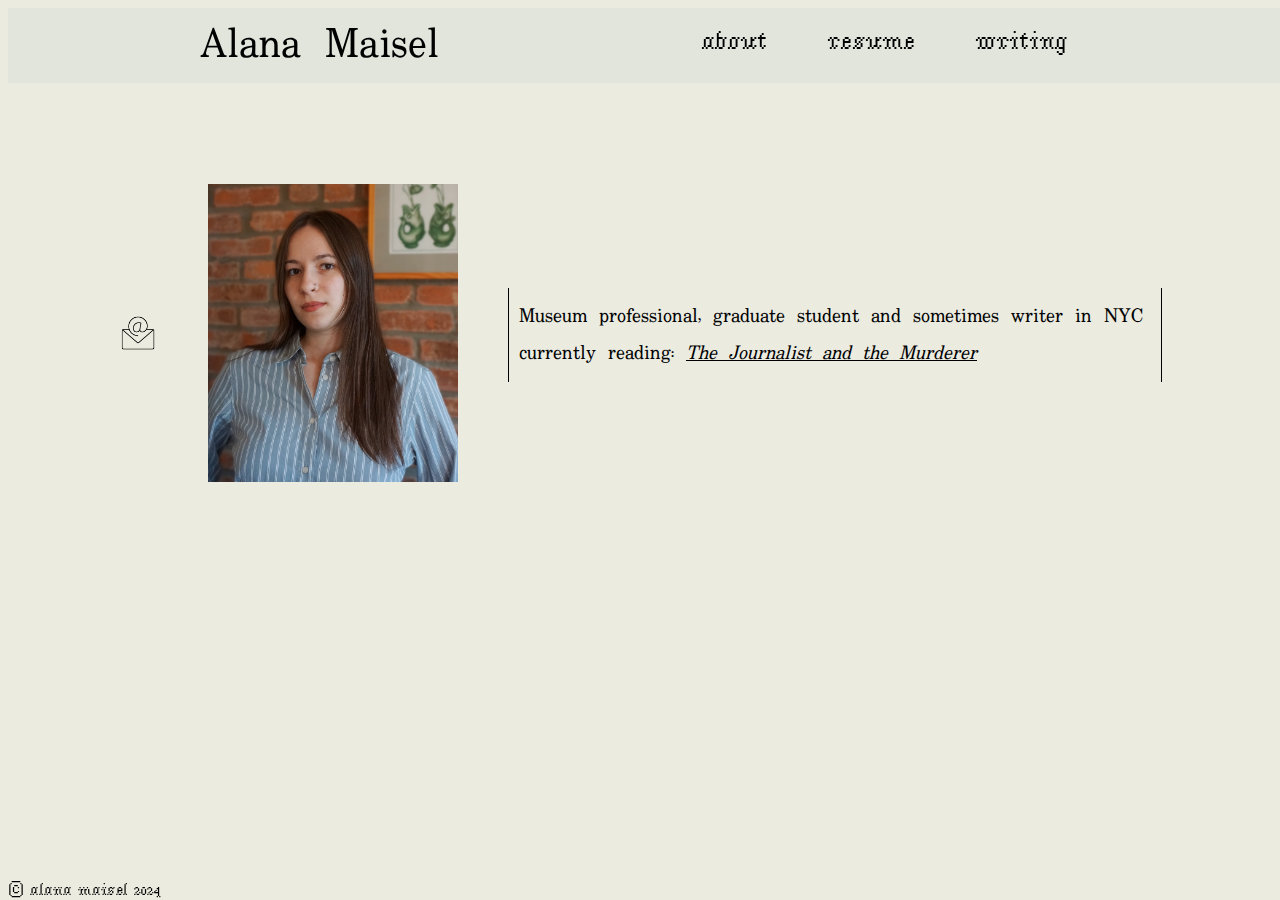
<file: index.html>
<!DOCTYPE html>
<html lang="en">
<head>
    <meta charset="UTF-8">
    <title>Alana Maisel</title>
    <link rel="stylesheet" type="text/css" href="style.css">
    <link rel="preconnect" href="https://fonts.googleapis.com">
    <link rel="preconnect" href="https://fonts.gstatic.com" crossorigin>
    <link href="https://fonts.googleapis.com/css2?family=Bebas+Neue&family=Jacquarda+Bastarda+9&display=swap" rel="stylesheet">
    <link rel="preconnect" href="https://fonts.googleapis.com">
    <link rel="preconnect" href="https://fonts.gstatic.com" crossorigin>
    <link href="https://fonts.googleapis.com/css2?family=Uchen&display=swap" rel="stylesheet">
    <!-- instructional code snippets on how to load in custom fonts, line 6–12, and open source font choices derived from https://fonts.google.com/ -->
</head>
<body>
    <div class="headernavbar">
    <h1> <a href="index.html">Alana Maisel</a></h1>
    <ul>
    <li> <a href="about.html">about</a> </li>
    <li> <a href="resume.html">resume</a> </li>
    <li> <a href="writing.html">writing</a> </li>
    </ul>   
    </div>
    <br>
    <br> 
    <br> 
    <br> 
    <br>  
    <br> 
    <br>    
    <div class="pagecontent">
    <a href="mailto:alanamaisel@pratt.edu"> <img src="email.png" alt="email symbol" width="40">
    </a>
        
    <!-- subscription purchased from the https://thenounproject.com/ to use icon in line 31 without attribution 

    instructional code snippet for linking to email address from https://www.w3schools.com/tags/tryit.asp?filename=tryhtml_link_mailto -->
        

    <div id="headshot"><img src="headshot_confident.jpg" alt="Professional headshot" width= "250"> </div>
    <div id="pagetext"> Museum professional, graduate student and sometimes writer in NYC<br>currently reading: <a href="https://www.librarything.com/work/3584" target="_blank"><i>The Journalist and the Murderer </i> </a> </div>
    </div>
    
    <!-- instructional code snippet for line 35, opening link in new tab from https://www.freecodecamp.org/news/how-to-use-html-to-open-link-in-new-tab/ -->

    <footer>© alana maisel 2024</footer>
    
</body>        
</html>
</file>
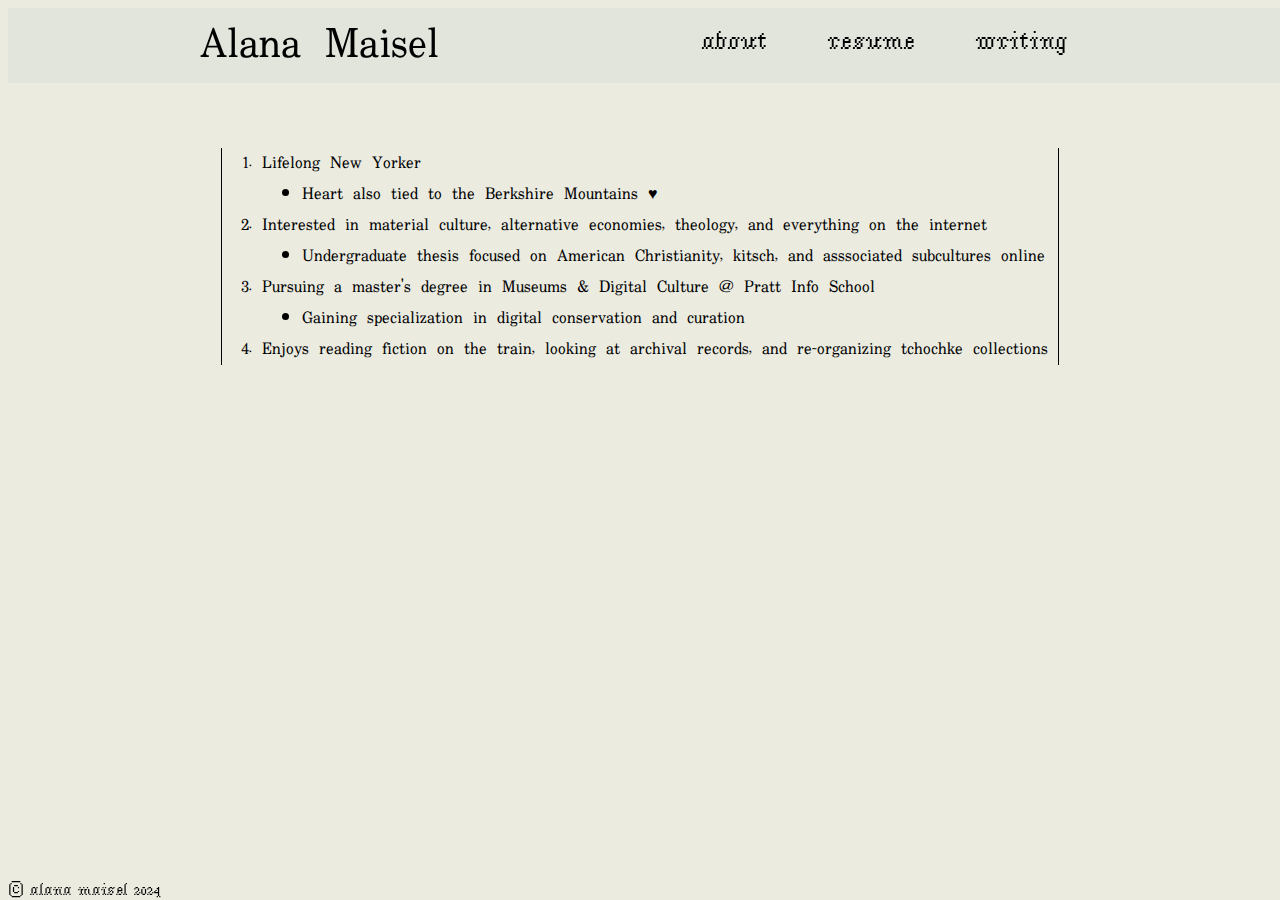
<file: about.html>
<!DOCTYPE html>
<html lang="en">
<head>
    <meta charset="UTF-8">
    <title>about</title>
    <link rel="stylesheet" type="text/css" href="style.css">
    <link rel="preconnect" href="https://fonts.googleapis.com">
    <link rel="preconnect" href="https://fonts.gstatic.com" crossorigin>
    <link href="https://fonts.googleapis.com/css2?family=Bebas+Neue&family=Jacquarda+Bastarda+9&display=swap" rel="stylesheet">
    <link rel="preconnect" href="https://fonts.googleapis.com">
    <link rel="preconnect" href="https://fonts.gstatic.com" crossorigin>
    <link href="https://fonts.googleapis.com/css2?family=Uchen&display=swap" rel="stylesheet">
     <!-- instructional code snippets on how to load in custom fonts, line 6–12, and open source font choices derived from https://fonts.google.com/ -->
</head>
<body>
    <div class="headernavbar">
    <h1> <a href="index.html">Alana Maisel</a></h1>
    <ul>
    <li> <a href="about.html">about</a> </li>
    <li> <a href="resume.html">resume</a> </li>
    <li> <a href="writing.html">writing</a> </li>
    </ul>   
    </div>
    <br>
    <br>
    <br>
    <br>
    <br>
    <div class="pagecontent">
    <ol>
    <li>Lifelong New Yorker
        <ul>
            <li class="subpoints"> Heart also tied to the Berkshire Mountains ♥ </li>
        </ul>
        </li>
        
    <li>Interested in material culture, alternative economies, theology, and everything on the internet
        <ul> <li class="subpoints"> Undergraduate thesis focused on American Christianity, kitsch, and asssociated subcultures online </li>

        </ul>
        </li>
        
    <li>Pursuing a master's degree in Museums & Digital Culture @ Pratt Info School
        <ul> 
        <li class="subpoints"> Gaining specialization in digital conservation and curation </li>
        </ul>
    <li>Enjoys reading fiction on the train, looking at archival records, and re-organizing tchochke collections </li>
    </ol>
</div>
    
    <footer>© alana maisel 2024</footer>
    </body>
</html>
</file>
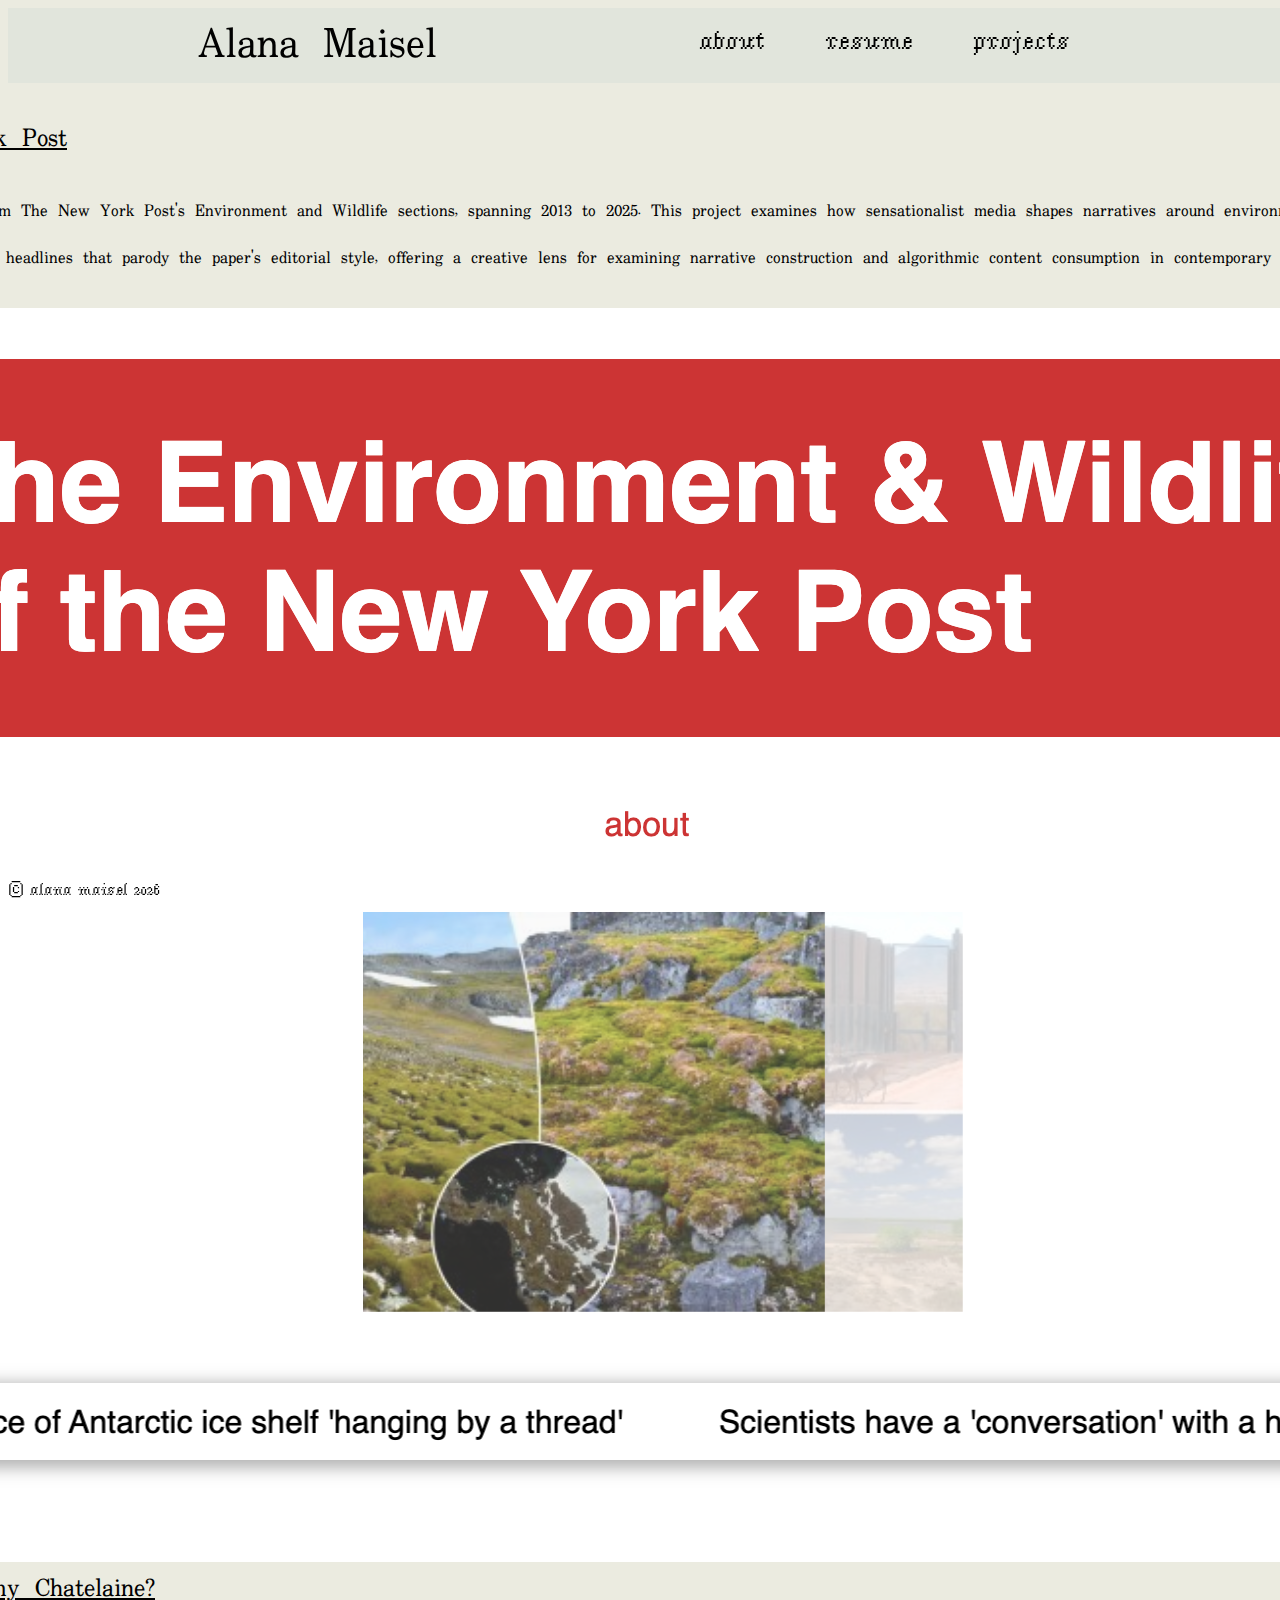
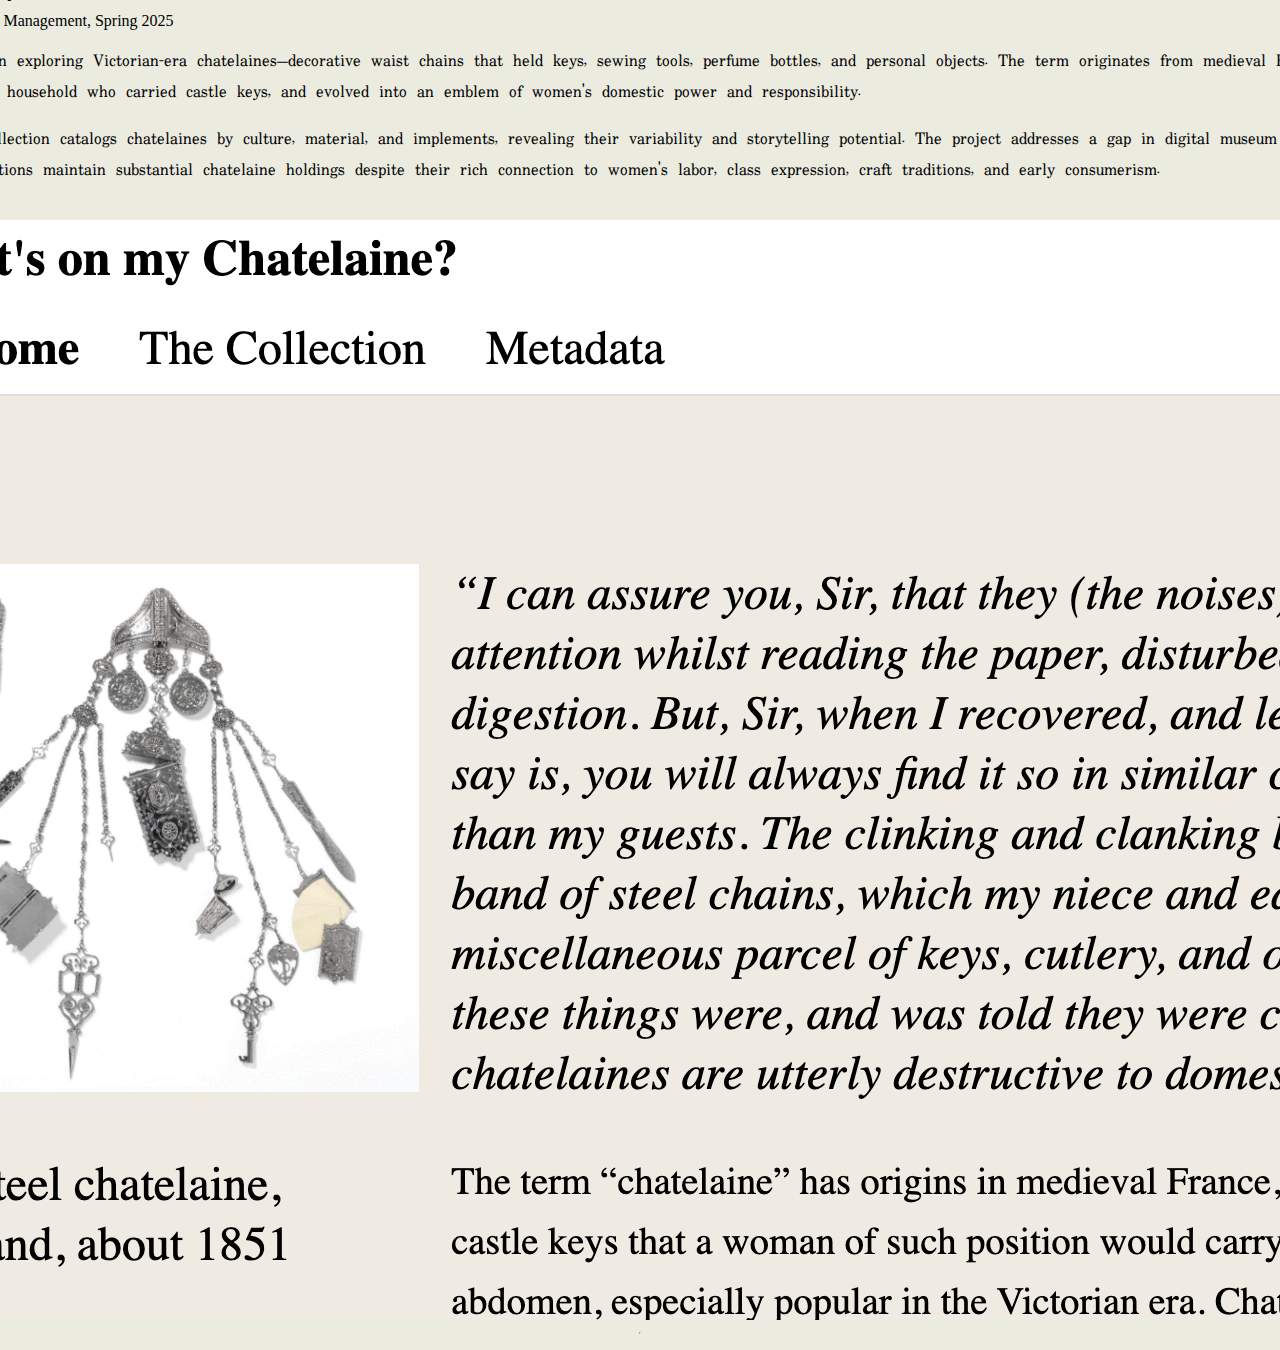
<file: projects.html>
<!DOCTYPE html>
<html lang="en">
<head>
    <meta charset="UTF-8">
    <meta name="viewport" content="width=device-width, initial-scale=1.0">
    <title>Projects - Alana Maisel</title>
    <link rel="stylesheet" type="text/css" href="style.css">
    <link rel="preconnect" href="https://fonts.googleapis.com">
    <link rel="preconnect" href="https://fonts.gstatic.com" crossorigin>
    <link href="https://fonts.googleapis.com/css2?family=Uchen&family=Jacquarda+Bastarda+9&display=swap" rel="stylesheet">
</head>
<body>
    <div class="headernavbar">
        <h1><a href="index.html">Alana Maisel</a></h1>
        <nav>
            <ul>
                <li><a href="about.html">about</a></li>
                <li><a href="resume.html">resume</a></li>
                <li><a href="projects.html">projects</a></li>
            </ul>
        </nav>
    </div>
<br> <br> <br> <br> <br> <br>
    
    <div class="pagecontent">
        <div class="project-section">
            <div class="project-content">
                <h2 class="project-title">The Environment and Wildlife of the New York Post</h2>
                <div class="project-meta">Programming for Cultural Heritage, Fall 2025</div>
                
                <div class="project-description">
                    <p>
                        A web-scraped dataset and AI model exploring over 2,400 articles from The New York Post's Environment and Wildlife sections, spanning 2013 to 2025. This project examines how sensationalist media shapes narratives around environmental issues and wildlife coverage.
                    </p>
                    <p>
                        An experimental AI model trained on this dataset generates fictional headlines that parody the paper's editorial style, offering a creative lens for examining narrative construction and algorithmic content consumption in contemporary media.
                    </p>
                </div>

                <div class="project-links">
                    <a href="https://amaisel1.github.io/nypost-environment-and-wildlife/">View Project</a>
                </div>
            </div>
            
            <div class="project-image">
                <img src="nypost-screenshot.png" alt="NYPost Environment and Wildlife project screenshot">
            </div>
        </div>



        <div class="project-section">
            <div class="project-content">
                <h2 class="project-title">What's on my Chatelaine?</h2>
                <div class="project-meta">Museum Information Management, Spring 2025</div>
                
                <div class="project-description">
                    <p>
                        A digital collection exploring Victorian-era chatelaines—decorative waist chains that held keys, sewing tools, perfume bottles, and personal objects. The term originates from medieval France, describing the mistress of a household who carried castle keys, and evolved into an emblem of women's domestic power and responsibility.
                    </p>
                    <p>
                        This Omeka S collection catalogs chatelaines by culture, material, and implements, revealing their variability and storytelling potential. The project addresses a gap in digital museum collections, where few institutions maintain substantial chatelaine holdings despite their rich connection to women's labor, class expression, craft traditions, and early consumerism.
                    </p>
                </div>

                <div class="project-links">
                    <a href="https://omekas.prattsi.org/s/whats-on-my-chatelaine/page/welcome">View Project</a>
                </div>
            </div>
            
            <div class="project-image">
                <img src="chatelaine-screenshot.png" alt="What's on my Chatelaine project screenshot">
            </div>
        </div>

        <hr>

        <!-- Add more projects here with the same structure -->

    </div>

    <footer>
    © alana maisel 2026
    </footer>
</body>
</html>
</file>
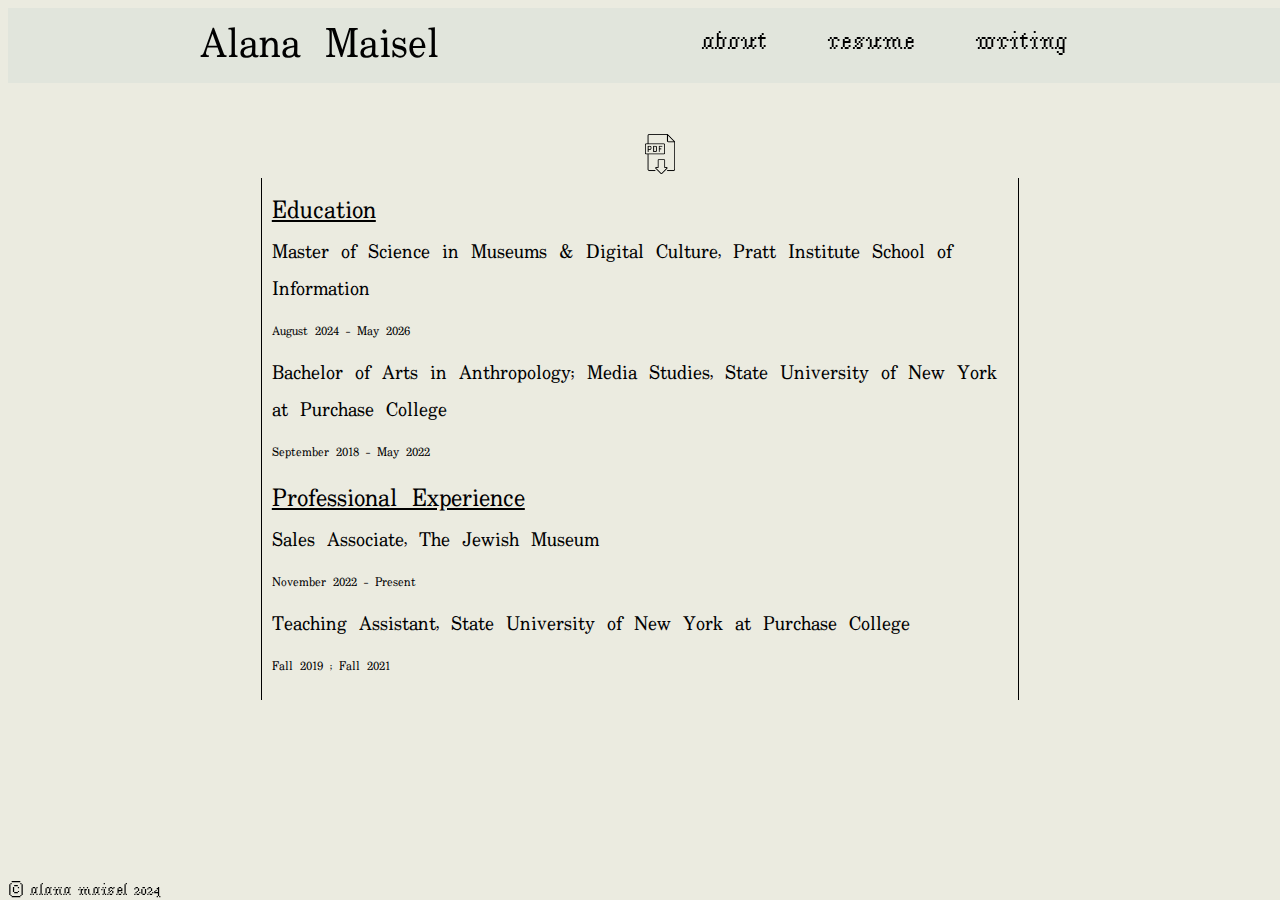
<file: resume.html>
<!DOCTYPE html>
<html lang="en">
<head>
    <meta charset="UTF-8">
    <title>resume</title>
    <link rel="stylesheet" type="text/css" href="style.css">
    <link rel="preconnect" href="https://fonts.googleapis.com">
    <link rel="preconnect" href="https://fonts.gstatic.com" crossorigin>
    <link href="https://fonts.googleapis.com/css2?family=Bebas+Neue&family=Jacquarda+Bastarda+9&display=swap" rel="stylesheet">
    <link rel="preconnect" href="https://fonts.googleapis.com">
    <link rel="preconnect" href="https://fonts.gstatic.com" crossorigin>
    <link href="https://fonts.googleapis.com/css2?family=Uchen&display=swap" rel="stylesheet">
     <!-- instructional code snippets on how to load in custom fonts, line 6–12, and open source font choices derived from https://fonts.google.com/ -->
</head>
<body>
    <div class="headernavbar">
    <h1> <a href="index.html">Alana Maisel</a></h1>
    <ul>
    <li> <a href="about.html">about</a> </li>
    <li> <a href="resume.html">resume</a> </li>
    <li> <a href="writing.html">writing</a> </li>
    </ul>   
    </div>
    <br>
    <br>
    <br>
    <br>
    <br>
    <br>
    <br>
    <a id="pdf" href="Alana%20Maisel%20Resume%202024.docx%20(1).pdf" download><img src="download.png" alt="download symbol" width="40"></a>
       <!-- subscription purchased from the https://thenounproject.com/ for icon in line 30 without attribution -->
<div class="resumesection">
     <div id="edu"> 
     <h2> Education</h2> 
     <h3>Master of Science in Museums & Digital Culture, Pratt Institute School of Information </h3> 
     <p class="dates"> August 2024 – May 2026 </p> 
     <h3>Bachelor of Arts  in Anthropology; Media Studies, State University of New York at Purchase College </h3> 
     <p class="dates"> September 2018 – May 2022 </p>
     </div>
    <div id="pro">
    <h2> Professional Experience</h2>
    <h3>Sales Associate, The Jewish Museum </h3>
     <p class="dates"> November 2022 – Present </p>
    <h3>Teaching Assistant, State University of New York at Purchase College </h3>
     <p class="dates">  Fall 2019 ; Fall 2021 </p>
    </div>
    </div>
    <footer>© alana maisel 2024</footer>
</body>
</html>
</file>
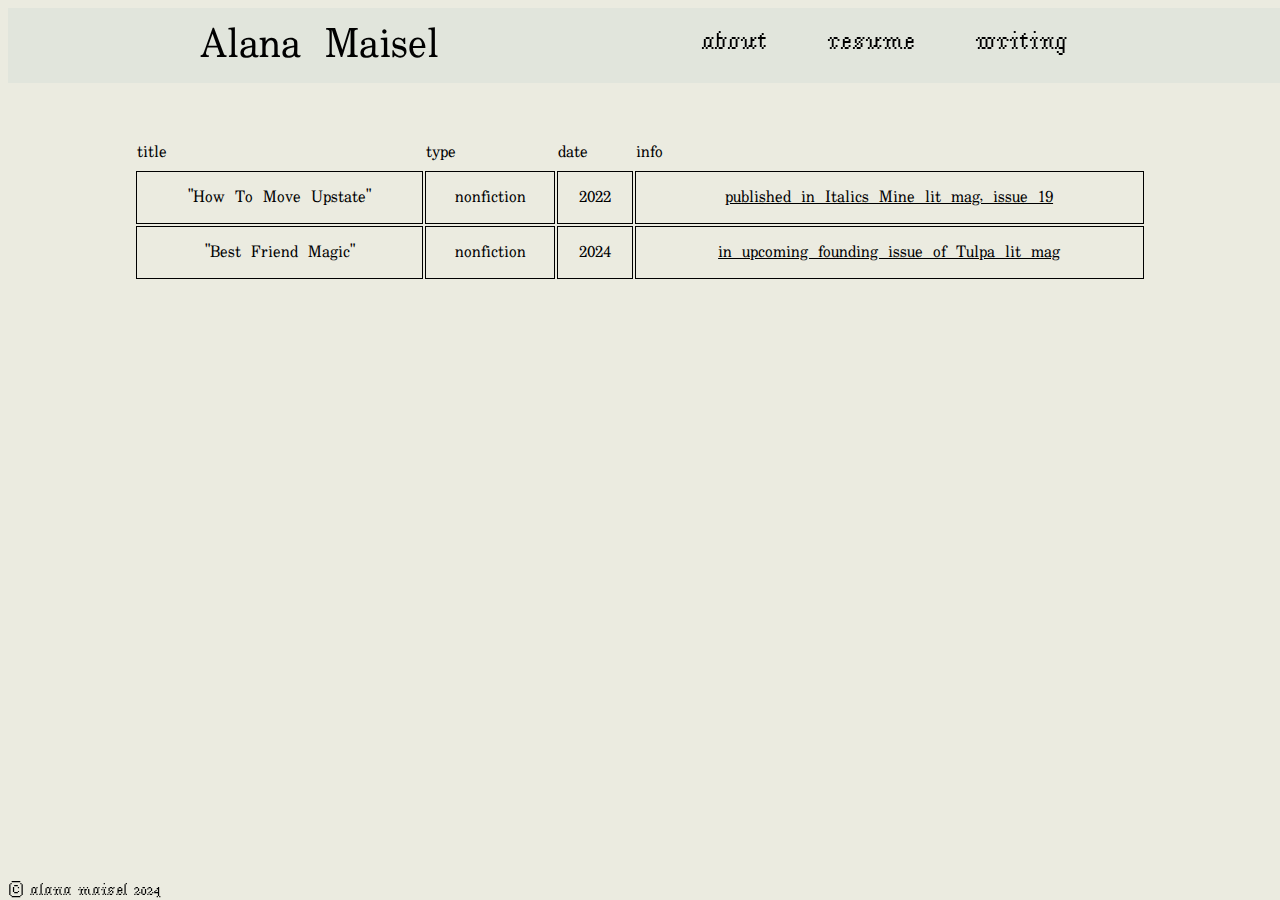
<file: writing.html>
<!DOCTYPE html>
<html lang="en">
<head>
    <meta charset="UTF-8">
    <title>writing</title>
    <link rel="stylesheet" type="text/css" href="style.css">
    <link rel="preconnect" href="https://fonts.googleapis.com">
    <link rel="preconnect" href="https://fonts.gstatic.com" crossorigin>
    <link href="https://fonts.googleapis.com/css2?family=Bebas+Neue&family=Jacquarda+Bastarda+9&display=swap" rel="stylesheet">
    <link rel="preconnect" href="https://fonts.googleapis.com">
    <link rel="preconnect" href="https://fonts.gstatic.com" crossorigin>
    <link href="https://fonts.googleapis.com/css2?family=Uchen&display=swap" rel="stylesheet">
     <!-- instructional code snippets on how to load in custom fonts, line 6–12, and open source font choices derived from https://fonts.google.com/ -->
</head>
<body>
    <div class="headernavbar">
    <h1> <a href="index.html">Alana Maisel</a></h1>
    <ul>
    <li> <a href="about.html">about</a> </li>
    <li> <a href="resume.html">resume</a> </li>
    <li> <a href="writing.html">writing</a> </li>
    </ul>   
    </div>
    <br> 
    <br> 
    <br> 
    <br>  
    <br>
    <br>
    <br>
        <table>
        <tr>
        <th> title </th>
        <th> type </th>
        <th> date </th>
        <th> info </th>
        </tr>
        <tr>
        <td> "How To Move Upstate" </td>
        <td> nonfiction </td>
        <td> 2022 </td>
        <td> <a href="https://italicsmine.com/issues/" target="_blank">published in Italics Mine lit mag, issue 19 </a></td>
        </tr>
            <tr>
        <td> "Best Friend Magic" </td>
        <td> nonfiction </td>
        <td> 2024 </td>
        <td> <a href="https://www.instagram.com/tulpanyc/" target="_blank">in upcoming founding issue of Tulpa lit mag </a> </td>
        </table>
        
    <footer>© alana maisel 2024</footer>
    </body>
</html>
</file>
<file: style.css>
a:visited {
    color: black;
    text-decoration: none;
}

a:hover {
  color: black;
  opacity: .5;
}

a:any-link {
    color: black;
}

::selection {
    background-color: azure;
}

/* instructional code snippets for editing link attributes sourced from https://www.w3schools.com/css/css_link.asp */

h1 {
    font-family: "Uchen", serif;
    font-weight: 400;
    font-style: normal;
    margin: 0;
    font-size: 40px;
}

h2 {
    font-family: "Uchen", serif;
    font-weight: 400;
    font-style: normal;
    margin: 0;
    text-decoration: underline;

}

h3 {
    font-family: "Uchen", serif;
    font-weight: 400;
    font-style: normal;
    margin: 0;
    
}


h1 a {
    color: black;
    text-decoration: none;
}

ul {
    display: flex;
    flex-direction: row;
    list-style-type: none;
}

ol {
    font-family: "Uchen", sans-serif;
    font-weight: 400;
    font-size: 11pt;
    font-style: normal;
    border-right: solid;
    border-left: solid;
    border-width: thin;
    position:relative;
    margin: 50px;
    font-size: 16px;
    padding-right: 10px;
}

li a {
    font-family: "Jacquarda Bastarda 9", serif;
    font-weight: 400;
    font-style: normal;
    text-align:center;
    font-size: 25px;
    padding: 30px;
    text-decoration-line: none;
}

#headshot {    
    margin: 50px; 
}

p {
    font-family: "Uchen", sans-serif;
}


#pagetext {
    font-family: "Uchen", sans-serif;
    font-weight: 400;
    font-size: 14pt;
    font-style: normal;
    border-right: solid;
    border-left: solid;
    border-width: thin;
    position: relative;
    padding: 10px;
    width: 50%; 
    
}
body {
    background-color: #ebebe0;

}


.contact {
    display: flex;
    flex-wrap: wrap;
    flex-direction: column;
}

footer {
    font-family: "Jacquarda Bastarda 9", serif;
    font-weight: 400;
    font-style: normal;
    width: 100%;
    position: fixed;
    bottom: 0;
}

.headernavbar {
    display: flex;
    z-index: 10;
    background-color: rgb(216 224 215 / 50%);
    flex-wrap: wrap;
    position: fixed;
    flex-direction: row;
    width: 100%;
    justify-content: space-evenly;
}

.resumesection {
    display: flex;
    flex-direction: column;
    flex-wrap: wrap;
    border-right: solid;
    border-left: solid;
    border-width: thin;
    margin-left: 20%;
    margin-right: 20%;
    padding: 10px;
}

.pagecontent {
    display: flex;
    position: relative;
    flex-direction: row;
    flex-wrap: wrap;
    justify-content: center;
    align-items: center;
    
}

table {
    width: 80%;
    margin: auto;
}

td {
    font-family: "Uchen", sans-serif;
    border: solid;
    border-width: thin;
    border-collapse: collapse;
    text-align: center;
    padding: 10px;
}

th {
    font-family: "Uchen", sans-serif;
    font-weight: 400;
    font-style: normal;
    text-align: left;
}

#pdf {
    margin: 50%;
    justify-content: center;
}

.dates {
    font-size: 12px;
}

.subpoints {
    list-style-type:disc;
}
</file>
